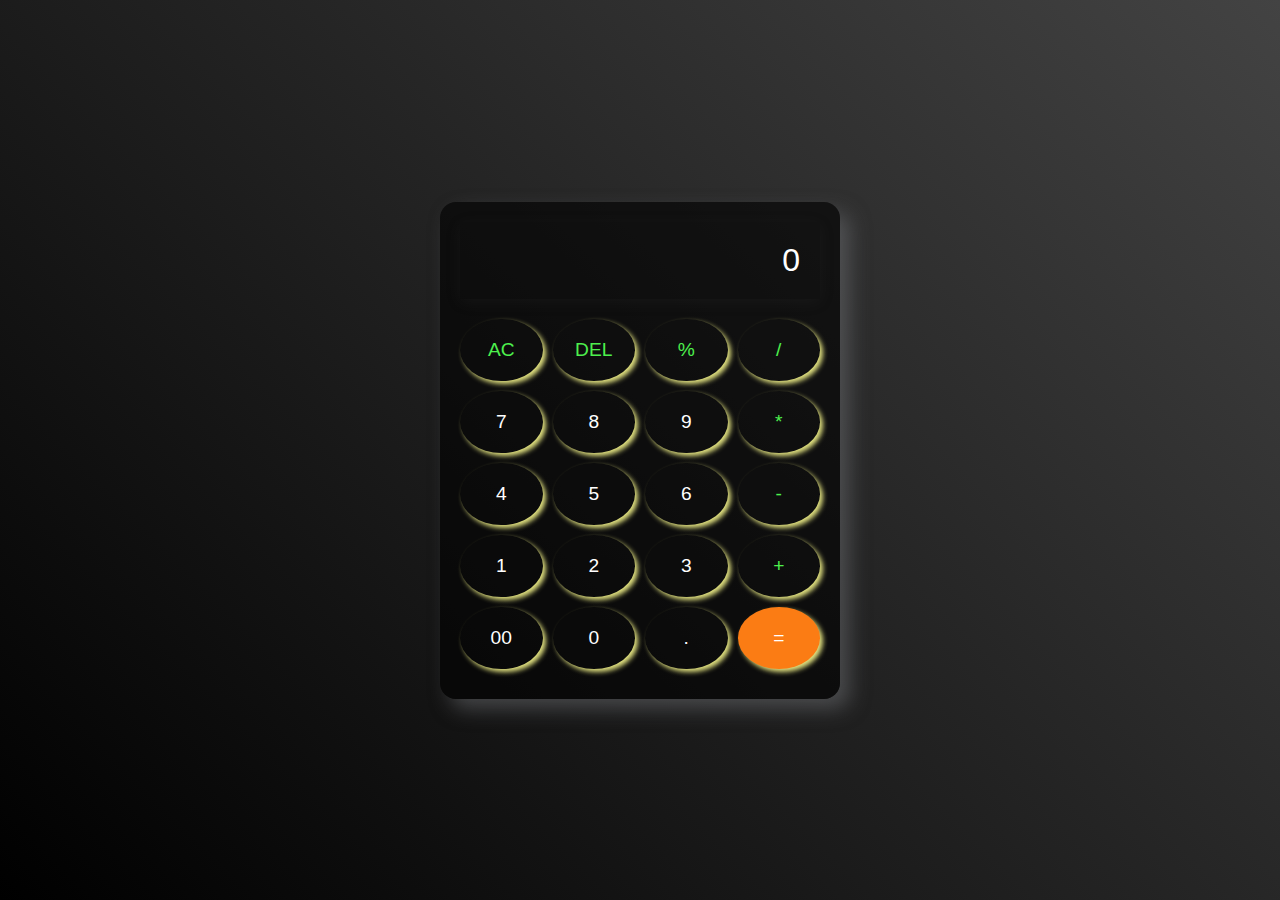
<file: index.html>
<!DOCTYPE html>
<html lang="en">
<head>
    <meta charset="UTF-8">
    <meta name="viewport" content="width=device-width, initial-scale=1.0">
    <title>Document</title>
    <link rel="stylesheet" href="Calci.css">
</head>
<body>
    <section class="calculator">
        <input type="text" placeholder="0" id="inputBox">

        <div>
            <button class="operator">AC</button>
            <button class="operator">DEL</button>
            <button class="operator">%</button>
            <button class="operator">/</button>
        </div>

        <div>
            <button>7</button>
            <button>8</button>
            <button>9</button>
            <button class="operator">*</button>
        </div>

        <div>
            <button>4</button>
            <button>5</button>
            <button>6</button>
            <button class="operator">-</button>
        </div>

        <div>
            <button>1</button>
            <button>2</button>
            <button>3</button>
            <button class="operator">+</button>
        </div>

        <div>
            <button>00</button>
            <button>0</button>
            <button>.</button>
            <button class="equalBtn">=</button>
        </div>
    </section>

    <script src="Calculater.js"></script>
</body>
</html>
</file>
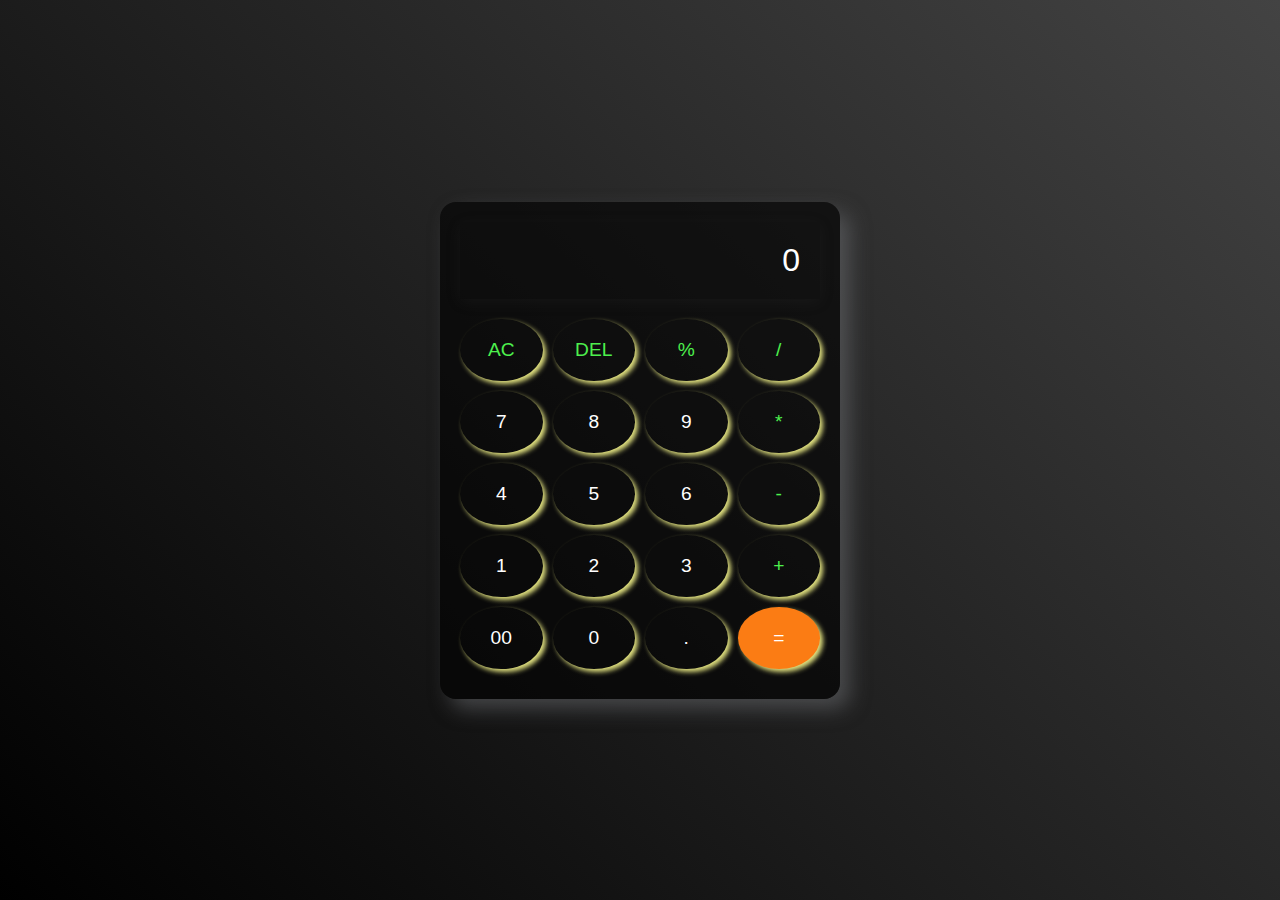
<file: Calci.HTML>
<!DOCTYPE html>
<html lang="en">
<head>
    <meta charset="UTF-8">
    <meta name="viewport" content="width=device-width, initial-scale=1.0">
    <title>Document</title>
    <link rel="stylesheet" href="Calci.css">
</head>
<body>
    <section class="calculator">
        <input type="text" placeholder="0" id="inputBox">

        <div>
            <button class="operator">AC</button>
            <button class="operator">DEL</button>
            <button class="operator">%</button>
            <button class="operator">/</button>
        </div>

        <div>
            <button>7</button>
            <button>8</button>
            <button>9</button>
            <button class="operator">*</button>
        </div>

        <div>
            <button>4</button>
            <button>5</button>
            <button>6</button>
            <button class="operator">-</button>
        </div>

        <div>
            <button>1</button>
            <button>2</button>
            <button>3</button>
            <button class="operator">+</button>
        </div>

        <div>
            <button>00</button>
            <button>0</button>
            <button>.</button>
            <button class="equalBtn">=</button>
        </div>
    </section>

    <script src="Calculater.js"></script>
</body>
</html>
</file>
<file: Calci.css>
/* Reset */
* {
    margin: 0;
    padding: 0;
    box-sizing: border-box;
    font-family: 'Poppins', sans-serif;
}

/* Body: center calculator */
body {
    width: 100%;
    min-height: 100vh;
    display: flex;
    justify-content: center;
    align-items: center;
    background: linear-gradient(45deg, black, #434343);
    padding: 20px;
}

/* Calculator container */
.calculator {
    /* width: 100%; */
    max-width: 400px;
    padding: 20px;
    border-radius: 16px;
    background: rgba(0, 0, 0, 0.6);
    box-shadow: 10px 10px 20px rgba(113, 115, 119, 0.5);
    display: flex;
    flex-direction: column;
    align-items: center;
}

/* Input */
.calculator input {
    width: 100%;
    border: none;
    padding: 20px;
    margin-bottom: 20px;
    font-size: 2rem;
    text-align: right;
    color: #ffffff;
    background: transparent;
    box-shadow: 0px 3px 15px rgba(84, 84, 84, 0.1);
}

.calculator input::placeholder {
    color: #ffffff;
}

/* Buttons grid */
.calculator div {
    display: grid;
    grid-template-columns: repeat(4, 1fr);
    gap: 10px;
    width: 100%;
    margin-bottom: 10px;
}

/* Buttons */
button {
    border: none;
    padding: 20px;
    font-size: 1.2rem;
    border-radius: 50%;
    background: transparent;
    color: #ffffff;
    cursor: pointer;
    box-shadow: 3px 3px 5px rgb(228, 228, 129);
    transition: all 0.2s ease;
}

button:hover {
    transform: scale(1.1);
}

.operator {
    color: #4df04d;
}

.equalBtn {
    background-color: #fb7c14;
    color: white;
}

/* Responsive: tablets */
@media (max-width: 768px) {
    .calculator input {
        font-size: 1.5rem;
        padding: 15px;
    }

    button {
        padding: 15px;
        font-size: 1rem;
    }
}

/* Responsive: small mobiles */
@media (max-width: 480px) {
    .calculator {
        /* max-width: 100%; */
        padding: 15px;
    }

    .calculator input {
        font-size: 1.2rem;
        padding: 12px;
    }

    button {
        padding: 10px;
        font-size: 0.9rem;
    }
}

/* Extra small devices */
@media (max-width: 360px) {
    .calculator input {
        font-size: 1rem;
        padding: 10px;
    }

    button {
        padding: 8px;
        font-size: 0.8rem;
    }
}

/* Ultra-small devices */
@media (max-width: 320px) {
    .calculator input {
        font-size: 0.9rem;
        padding: 8px;
    }

    button {
        padding: 6px;
        font-size: 0.7rem;
    }
}
</file>
